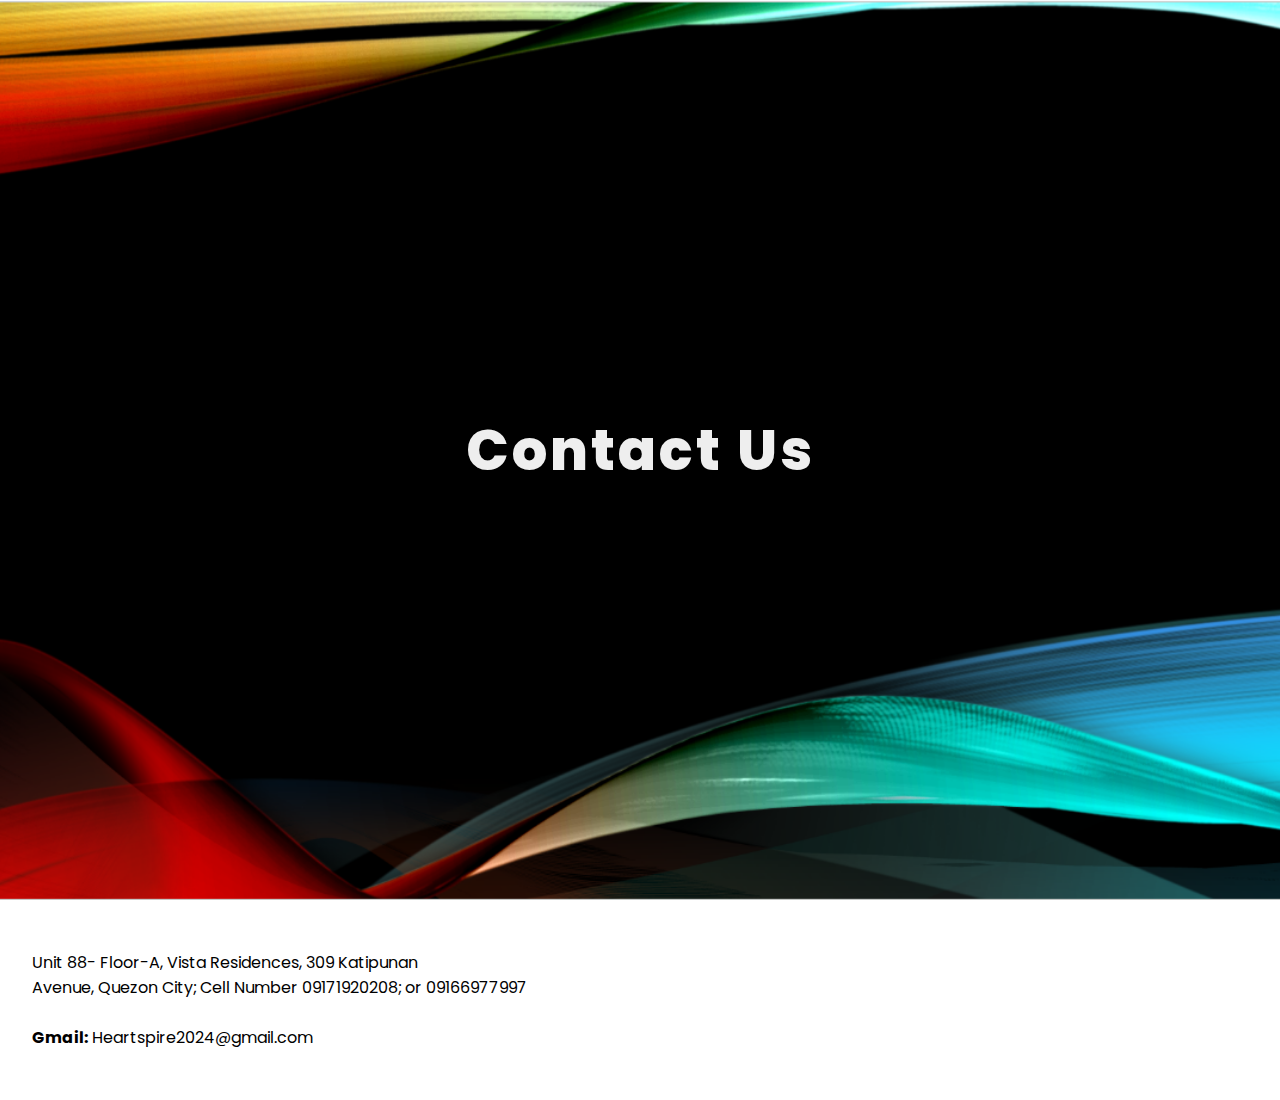
<file: contact.html>
<!DOCTYPE html>
<html lang="en">
  <head>
    <meta charset="UTF-8" />
    <meta name="viewport" content="width=device-width, initial-scale=1.0" />
    <!-- tab icon -->
    <link rel="shortcut icon" href="favicon.ico" type="image/x-icon" />
    <!-- title -->
    <title>Heartspire Foundation - Contact</title>
    <!--styles -->
    <link rel="stylesheet" href="./styles.css" />
    <!-- google fonts -->
    <link rel="preconnect" href="https://fonts.googleapis.com" />
    <link rel="preconnect" href="https://fonts.gstatic.com" crossorigin />
    <link
      href="https://fonts.googleapis.com/css2?family=Poppins:ital,wght@0,100;0,200;0,300;0,400;0,500;0,600;0,700;0,800;0,900;1,100;1,200;1,300;1,400;1,500;1,600;1,700;1,800;1,900&display=swap"
      rel="stylesheet"
    />
    <!-- font awesome -->
    <link
      rel="stylesheet"
      href="https://cdnjs.cloudflare.com/ajax/libs/font-awesome/6.7.1/css/all.min.css"
      integrity="sha512-5Hs3dF2AEPkpNAR7UiOHba+lRSJNeM2ECkwxUIxC1Q/FLycGTbNapWXB4tP889k5T5Ju8fs4b1P5z/iB4nMfSQ=="
      crossorigin="anonymous"
      referrerpolicy="no-referrer"
    />
  </head>
  <body>
    <!-- header -->
    <header>
      <nav></nav>
    </header>
    <!-- banner -->
    <section class="banner-container programs">
      <div class="banner-wrapper programs">
        <h1>Contact Us</h1>
      </div>
    </section>
    <!-- about us -->
    <section class="section-container">
      <div class="section-wrapper programs">
        <div class="section-text programs">
          <p>
            Unit 88- Floor-A, Vista Residences, 309 Katipunan
            <br />
            Avenue, Quezon City; Cell Number 09171920208; or 09166977997
            <br />
            <br />
            <strong> Gmail:</strong> Heartspire2024@gmail.com
          </p>
        </div>
      </div>
    </section>
    <!-- js -->
    <script src="./script.js"></script>
  </body>
</html>
</file>
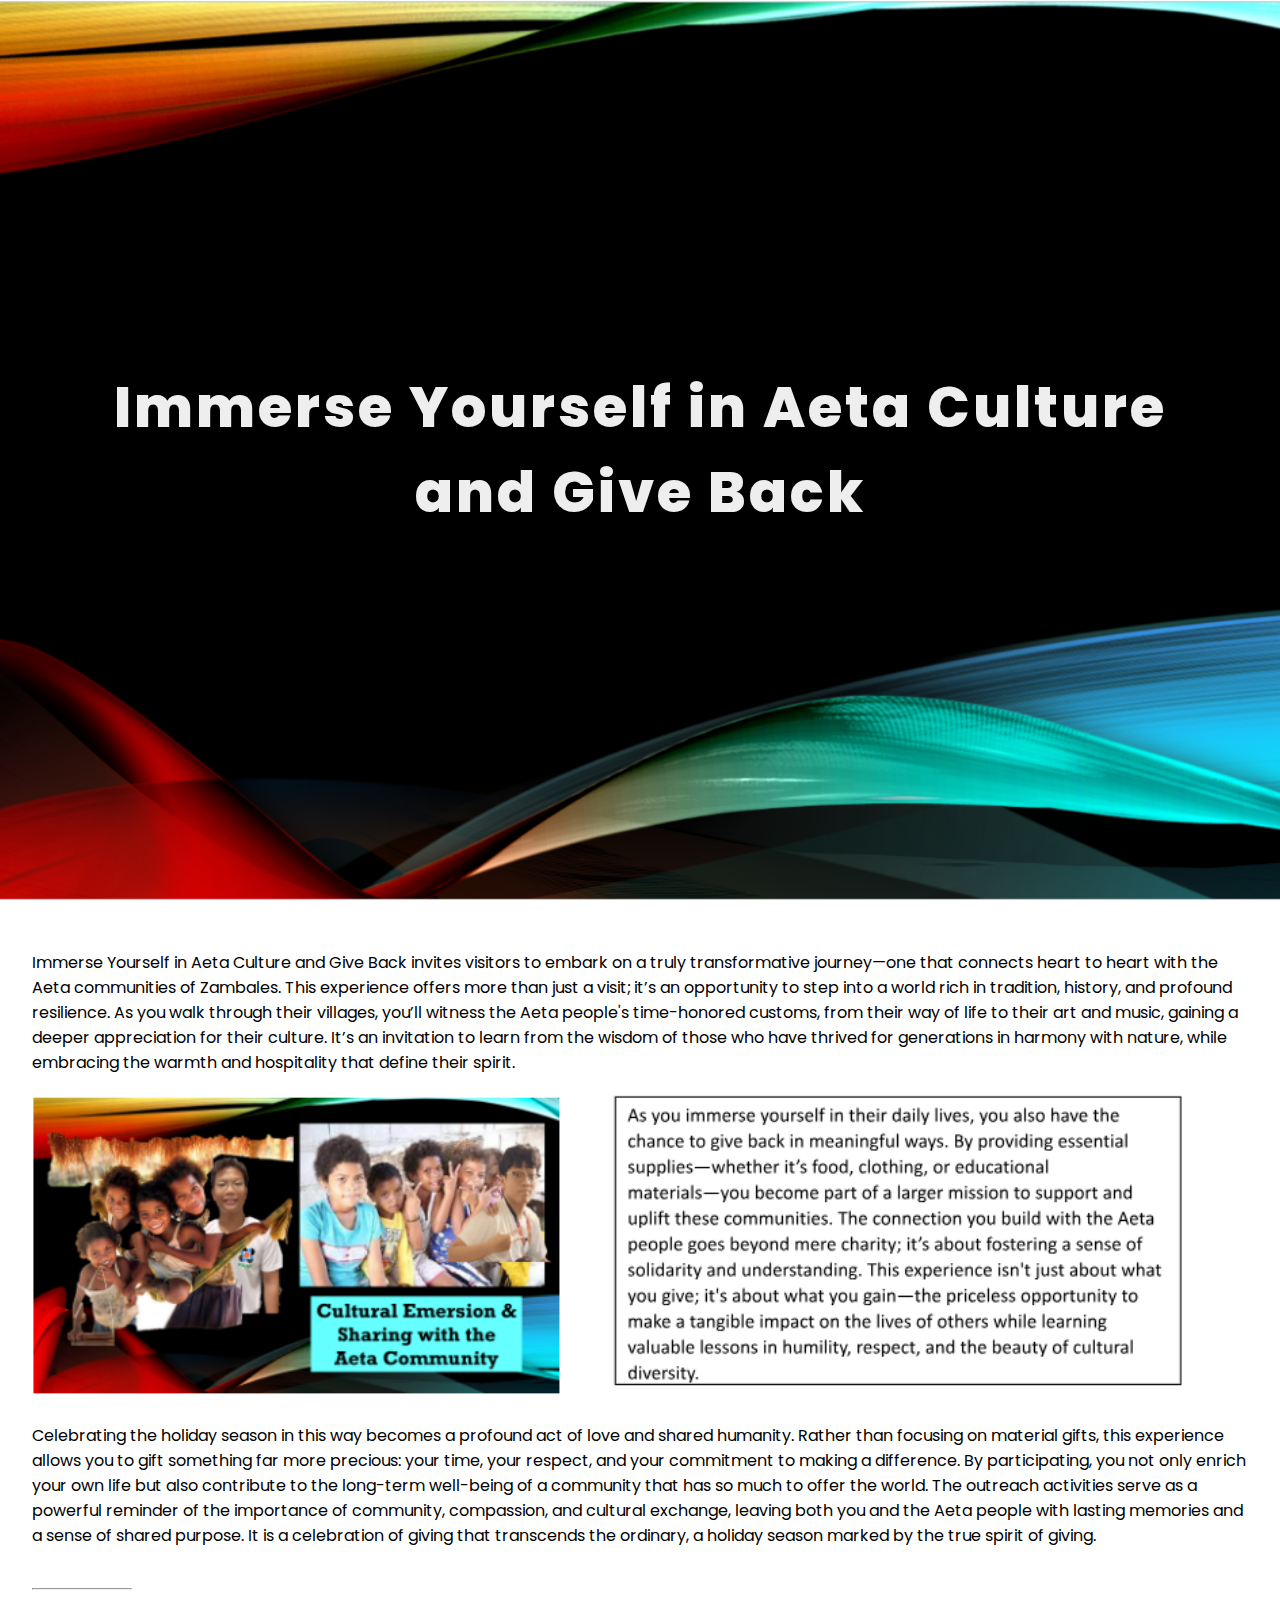
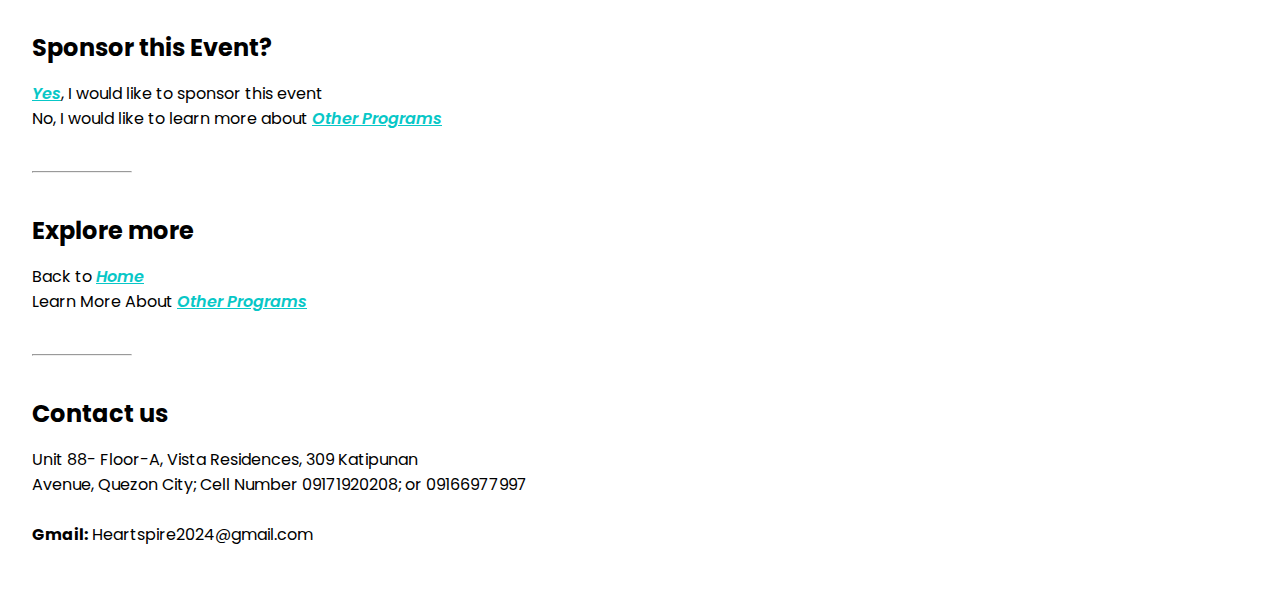
<file: culture.html>
<!DOCTYPE html>
<html lang="en">
  <head>
    <meta charset="UTF-8" />
    <meta name="viewport" content="width=device-width, initial-scale=1.0" />
    <!-- tab icon -->
    <link rel="shortcut icon" href="favicon.ico" type="image/x-icon" />
    <!-- title -->
    <title>Heartspire Foundation - Programs</title>
    <!--styles -->
    <link rel="stylesheet" href="./styles.css" />
    <!-- google fonts -->
    <link rel="preconnect" href="https://fonts.googleapis.com" />
    <link rel="preconnect" href="https://fonts.gstatic.com" crossorigin />
    <link
      href="https://fonts.googleapis.com/css2?family=Poppins:ital,wght@0,100;0,200;0,300;0,400;0,500;0,600;0,700;0,800;0,900;1,100;1,200;1,300;1,400;1,500;1,600;1,700;1,800;1,900&display=swap"
      rel="stylesheet"
    />
    <!-- font awesome -->
    <link
      rel="stylesheet"
      href="https://cdnjs.cloudflare.com/ajax/libs/font-awesome/6.7.1/css/all.min.css"
      integrity="sha512-5Hs3dF2AEPkpNAR7UiOHba+lRSJNeM2ECkwxUIxC1Q/FLycGTbNapWXB4tP889k5T5Ju8fs4b1P5z/iB4nMfSQ=="
      crossorigin="anonymous"
      referrerpolicy="no-referrer"
    />
  </head>
  <body>
    <!-- header -->
    <header>
      <nav></nav>
    </header>
    <!-- banner -->
    <section class="banner-container programs">
      <div class="banner-wrapper programs">
        <h1>Immerse Yourself in Aeta Culture and Give Back</h1>
      </div>
    </section>
    <!-- about us -->
    <section class="section-container">
      <div class="section-wrapper programs">
        <div class="section-text programs">
          <p>
            Immerse Yourself in Aeta Culture and Give Back invites visitors to
            embark on a truly transformative journey—one that connects heart to
            heart with the Aeta communities of Zambales. This experience offers
            more than just a visit; it’s an opportunity to step into a world
            rich in tradition, history, and profound resilience. As you walk
            through their villages, you’ll witness the Aeta people's
            time-honored customs, from their way of life to their art and music,
            gaining a deeper appreciation for their culture. It’s an invitation
            to learn from the wisdom of those who have thrived for generations
            in harmony with nature, while embracing the warmth and hospitality
            that define their spirit.
          </p>
        </div>
        <div class="section-img programs">
          <img src="./assets/culture-img.PNG" alt="program img model" />
          <p>
            Celebrating the holiday season in this way becomes a profound act of
            love and shared humanity. Rather than focusing on material gifts,
            this experience allows you to gift something far more precious: your
            time, your respect, and your commitment to making a difference. By
            participating, you not only enrich your own life but also contribute
            to the long-term well-being of a community that has so much to offer
            the world. The outreach activities serve as a powerful reminder of
            the importance of community, compassion, and cultural exchange,
            leaving both you and the Aeta people with lasting memories and a
            sense of shared purpose. It is a celebration of giving that
            transcends the ordinary, a holiday season marked by the true spirit
            of giving.
          </p>
        </div>
        <hr />
        <div class="choices-menus">
          <h5>Sponsor this Event?</h5>
          <p>
            <button type="button" class="open-modal" data-open="modal">
              Yes</button
            >, I would like to sponsor this event
          </p>
          <p>
            No, I would like to learn more about
            <a href="./ukay-ukay.html" class="other-programs">Other Programs</a>
          </p>
        </div>
        <hr />
        <div class="choices-menus">
          <h5>Explore more</h5>
          <p>
            Back to
            <a href="./index.html" class="other-programs">Home</a>
          </p>
          <p>
            Learn More About
            <a href="./joy-tondo.html" class="other-programs">Other Programs</a>
          </p>
        </div>
        <hr />
        <div class="choices-menus">
          <h5>Contact us</h5>
          <p>
            Unit 88- Floor-A, Vista Residences, 309 Katipunan
            <br />
            Avenue, Quezon City; Cell Number 09171920208; or 09166977997
            <br />
            <br />
            <strong> Gmail:</strong> Heartspire2024@gmail.com
          </p>
        </div>
        <div class="modal" id="modal">
          <div class="modal-dialog">
            <header class="modal-header">
              <button class="close-modal" aria-label="close modal" data-close>
                <i class="fa-solid fa-x"></i>
              </button>
            </header>
            <section class="modal-content">
              <table class="support-plan-table">
                <thead>
                  <tr>
                    <th>SUPPORT PLAN</th>
                  </tr>
                </thead>
              </table>
              <table class="sponsorship-table">
                <thead>
                  <tr>
                    <th>Select</th>
                    <th>
                      How many days are you available for the Aeta Community
                      Immersion
                    </th>
                    <th>
                      Corresponding Amount that will have to be donated to the
                      Aeta Family
                    </th>
                  </tr>
                </thead>
                <tbody>
                  <tr>
                    <td>
                      <input
                        type="radio"
                        name="duration"
                        id="7days"
                        value="7"
                        onclick="calculateDays(7, 7000, this)"
                      />
                    </td>
                    <td>
                      <label for="7days">7 days</label>
                    </td>
                    <td>
                      <span
                        class="donation-amount"
                        data-amount="4900"
                        style="display: none"
                        >₱4,900</span
                      >
                      <span
                        class="donation-explanation"
                        style="display: none"
                      ></span>
                    </td>
                  </tr>

                  <tr>
                    <td>
                      <input
                        type="radio"
                        name="duration"
                        id="14days"
                        value="14"
                        onclick="calculateDays(14, 7000, this)"
                      />
                    </td>
                    <td>
                      <label for="14days">14 days</label>
                    </td>
                    <td>
                      <span
                        class="donation-amount"
                        data-amount="9800"
                        style="display: none"
                        >₱9,800</span
                      >
                      <span
                        class="donation-explanation"
                        style="display: none"
                      ></span>
                    </td>
                  </tr>

                  <tr>
                    <td>
                      <input
                        type="radio"
                        name="duration"
                        id="21days"
                        value="21"
                        onclick="calculateDays(21, 7000, this)"
                      />
                    </td>
                    <td>
                      <label for="21days">21 days</label>
                    </td>
                    <td>
                      <span
                        class="donation-amount"
                        data-amount="14700"
                        style="display: none"
                        >₱14,700</span
                      >
                      <span
                        class="donation-explanation"
                        style="display: none"
                      ></span>
                    </td>
                  </tr>

                  <tr>
                    <td>
                      <input
                        type="radio"
                        name="duration"
                        id="30days"
                        value="30"
                        onclick="calculateDays(30, 7000, this)"
                      />
                    </td>
                    <td>
                      <label for="30days">1 month (30 days)</label>
                    </td>
                    <td>
                      <span
                        class="donation-amount"
                        data-amount="21000"
                        style="display: none"
                        >₱21,000</span
                      >
                      <span
                        class="donation-explanation"
                        style="display: none"
                      ></span>
                    </td>
                  </tr>
                </tbody>
              </table>
              <div class="payment-methods">
                <h4>Payment Methods</h4>
                <table class="payment-table">
                  <thead>
                    <tr>
                      <th>Payment Method</th>
                      <th>QR Code</th>
                      <th>Account Details</th>
                    </tr>
                  </thead>
                  <tbody>
                    <tr>
                      <td>GCASH</td>
                      <td>
                        <img src="./assets/gcash.PNG" alt="GCash QR Code" />
                      </td>
                      <td>
                        <p>GCash Account: 09178076328</p>
                      </td>
                    </tr>
                    <tr>
                      <td>BPI</td>
                      <td>
                        <img src="./assets/bpi.PNG" alt="BPI QR Code" />
                      </td>
                      <td>
                        <p>Account Number: 4253-4374-27</p>
                      </td>
                    </tr>
                  </tbody>
                </table>
              </div>
            </section>
          </div>
        </div>
      </div>
    </section>
    <!-- js -->
    <script src="./script.js"></script>
  </body>
</html>
</file>
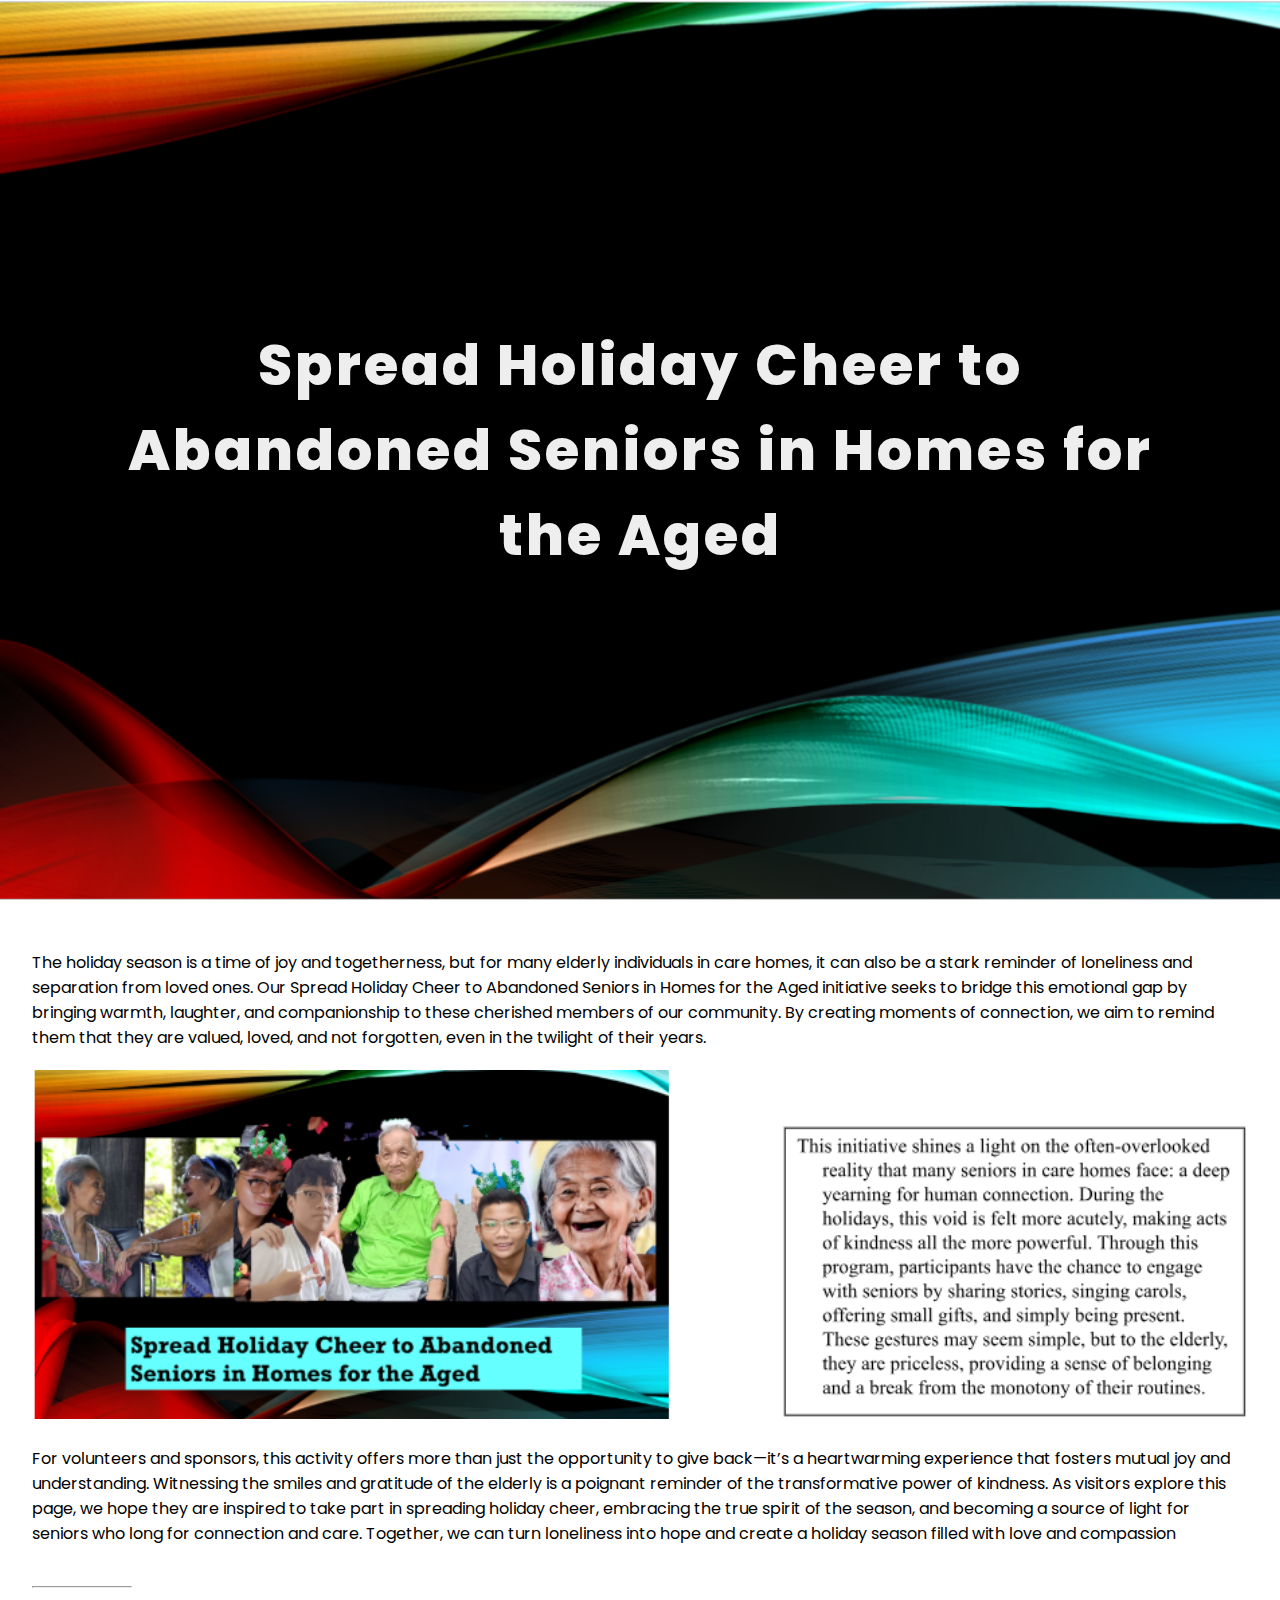
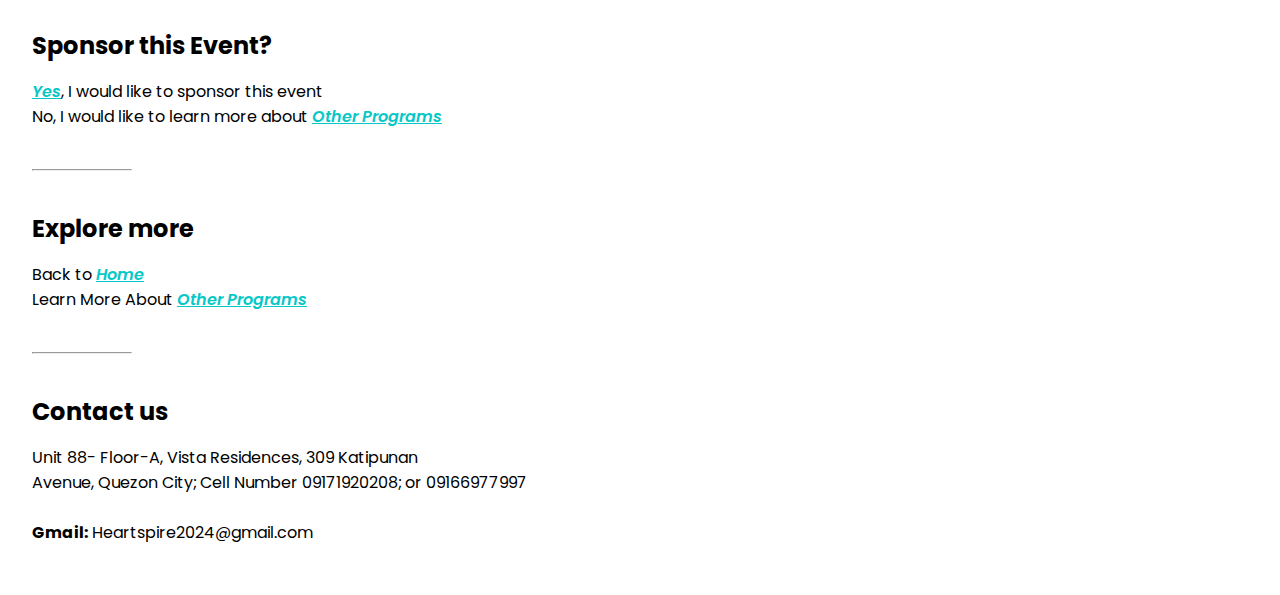
<file: holiday-cheer-seniors.html>
<!DOCTYPE html>
<html lang="en">
  <head>
    <meta charset="UTF-8" />
    <meta name="viewport" content="width=device-width, initial-scale=1.0" />
    <!-- tab icon -->
    <link rel="shortcut icon" href="favicon.ico" type="image/x-icon" />
    <!-- title -->
    <title>Heartspire Foundation - Programs</title>
    <!--styles -->
    <link rel="stylesheet" href="./styles.css" />
    <!-- google fonts -->
    <link rel="preconnect" href="https://fonts.googleapis.com" />
    <link rel="preconnect" href="https://fonts.gstatic.com" crossorigin />
    <link
      href="https://fonts.googleapis.com/css2?family=Poppins:ital,wght@0,100;0,200;0,300;0,400;0,500;0,600;0,700;0,800;0,900;1,100;1,200;1,300;1,400;1,500;1,600;1,700;1,800;1,900&display=swap"
      rel="stylesheet"
    />
    <!-- font awesome -->
    <link
      rel="stylesheet"
      href="https://cdnjs.cloudflare.com/ajax/libs/font-awesome/6.7.1/css/all.min.css"
      integrity="sha512-5Hs3dF2AEPkpNAR7UiOHba+lRSJNeM2ECkwxUIxC1Q/FLycGTbNapWXB4tP889k5T5Ju8fs4b1P5z/iB4nMfSQ=="
      crossorigin="anonymous"
      referrerpolicy="no-referrer"
    />
  </head>
  <body>
    <!-- header -->
    <header>
      <nav></nav>
    </header>
    <!-- banner -->
    <section class="banner-container programs">
      <div class="banner-wrapper programs">
        <h1>Spread Holiday Cheer to Abandoned Seniors in Homes for the Aged</h1>
      </div>
    </section>
    <!-- about us -->
    <section class="section-container">
      <div class="section-wrapper programs">
        <div class="section-text programs">
          <p>
            The holiday season is a time of joy and togetherness, but for many
            elderly individuals in care homes, it can also be a stark reminder
            of loneliness and separation from loved ones. Our Spread Holiday
            Cheer to Abandoned Seniors in Homes for the Aged initiative seeks to
            bridge this emotional gap by bringing warmth, laughter, and
            companionship to these cherished members of our community. By
            creating moments of connection, we aim to remind them that they are
            valued, loved, and not forgotten, even in the twilight of their
            years.
          </p>
        </div>
        <div class="section-img programs">
          <img
            src="./assets/holiday-cheer-seniors-img.PNG"
            alt="program img model"
          />
          <p>
            For volunteers and sponsors, this activity offers more than just the
            opportunity to give back—it’s a heartwarming experience that fosters
            mutual joy and understanding. Witnessing the smiles and gratitude of
            the elderly is a poignant reminder of the transformative power of
            kindness. As visitors explore this page, we hope they are inspired
            to take part in spreading holiday cheer, embracing the true spirit
            of the season, and becoming a source of light for seniors who long
            for connection and care. Together, we can turn loneliness into hope
            and create a holiday season filled with love and compassion
          </p>
        </div>
        <hr />
        <div class="choices-menus">
          <h5>Sponsor this Event?</h5>
          <p>
            <button type="button" class="open-modal" data-open="modal">
              Yes</button
            >, I would like to sponsor this event
          </p>
          <p>
            No, I would like to learn more about
            <a href="./joy-tondo.html" class="other-programs">Other Programs</a>
          </p>
        </div>
        <hr />
        <div class="choices-menus">
          <h5>Explore more</h5>
          <p>
            Back to
            <a href="./index.html" class="other-programs">Home</a>
          </p>
          <p>
            Learn More About
            <a href="./poster-fam-orphan.html" class="other-programs"
              >Other Programs</a
            >
          </p>
        </div>
        <hr />
        <div class="choices-menus">
          <h5>Contact us</h5>
          <p>
            Unit 88- Floor-A, Vista Residences, 309 Katipunan
            <br />
            Avenue, Quezon City; Cell Number 09171920208; or 09166977997
            <br />
            <br />
            <strong> Gmail:</strong> Heartspire2024@gmail.com
          </p>
        </div>
        <div class="modal" id="modal">
          <div class="modal-dialog">
            <header class="modal-header">
              <button class="close-modal" aria-label="close modal" data-close>
                <i class="fa-solid fa-x"></i>
              </button>
            </header>
            <section class="modal-content">
              <table class="support-plan-table">
                <thead>
                  <tr>
                    <th>SUPPORT PLAN</th>
                  </tr>
                </thead>
              </table>
              <table class="sponsorship-table">
                <thead>
                  <tr>
                    <th>Select</th>
                    <th>
                      No. of Senior Citizens to Sponsor (please click on the
                      circle to the left)
                    </th>
                    <th>Will have to be donated</th>
                  </tr>
                </thead>
                <tbody>
                  <tr>
                    <td>
                      <input
                        type="radio"
                        name="families"
                        id="10families"
                        value="10"
                        onclick="calculateDonation(300, 50, this)"
                      />
                    </td>
                    <td>
                      <label for="10families">50 Senior Citizens</label>
                    </td>
                    <td>
                      <!-- Hidden donation amount initially -->
                      <span
                        class="donation-amount"
                        data-amount="10000"
                        style="display: none"
                        >₱15,000</span
                      >
                      <!-- Explanation text hidden initially -->
                      <span
                        class="donation-explanation"
                        style="display: none"
                      ></span>
                    </td>
                  </tr>

                  <tr>
                    <td>
                      <input
                        type="radio"
                        name="families"
                        id="20families"
                        value="20"
                        onclick="calculateDonation(300, 100, this)"
                      />
                    </td>
                    <td>
                      <label for="20families">100 Senior Citizens</label>
                    </td>
                    <td>
                      <!-- Hidden donation amount initially -->
                      <span
                        class="donation-amount"
                        data-amount="20000"
                        style="display: none"
                        >₱30,000</span
                      >
                      <!-- Explanation text hidden initially -->
                      <span
                        class="donation-explanation"
                        style="display: none"
                      ></span>
                    </td>
                  </tr>

                  <tr>
                    <td>
                      <input
                        type="radio"
                        name="families"
                        id="30families"
                        value="30"
                        onclick="calculateDonation(300, 150, this)"
                      />
                    </td>
                    <td>
                      <label for="30families">150 Senior Citizens</label>
                    </td>
                    <td>
                      <!-- Hidden donation amount initially -->
                      <span
                        class="donation-amount"
                        data-amount="30000"
                        style="display: none"
                        >₱45,000</span
                      >
                      <!-- Explanation text hidden initially -->
                      <span
                        class="donation-explanation"
                        style="display: none"
                      ></span>
                    </td>
                  </tr>
                </tbody>
              </table>
              <div class="payment-methods">
                <h4>Payment Methods</h4>
                <table class="payment-table">
                  <thead>
                    <tr>
                      <th>Payment Method</th>
                      <th>QR Code</th>
                      <th>Account Details</th>
                    </tr>
                  </thead>
                  <tbody>
                    <tr>
                      <td>GCASH</td>
                      <td>
                        <img src="./assets/gcash.PNG" alt="GCash QR Code" />
                      </td>
                      <td>
                        <p>GCash Account: 09178076328</p>
                      </td>
                    </tr>
                    <tr>
                      <td>BPI</td>
                      <td>
                        <img src="./assets/bpi.PNG" alt="BPI QR Code" />
                      </td>
                      <td>
                        <p>Account Number: 4253-4374-27</p>
                      </td>
                    </tr>
                  </tbody>
                </table>
              </div>
            </section>
          </div>
        </div>
      </div>
    </section>
    <!-- js -->
    <script src="./script.js"></script>
  </body>
</html>
</file>
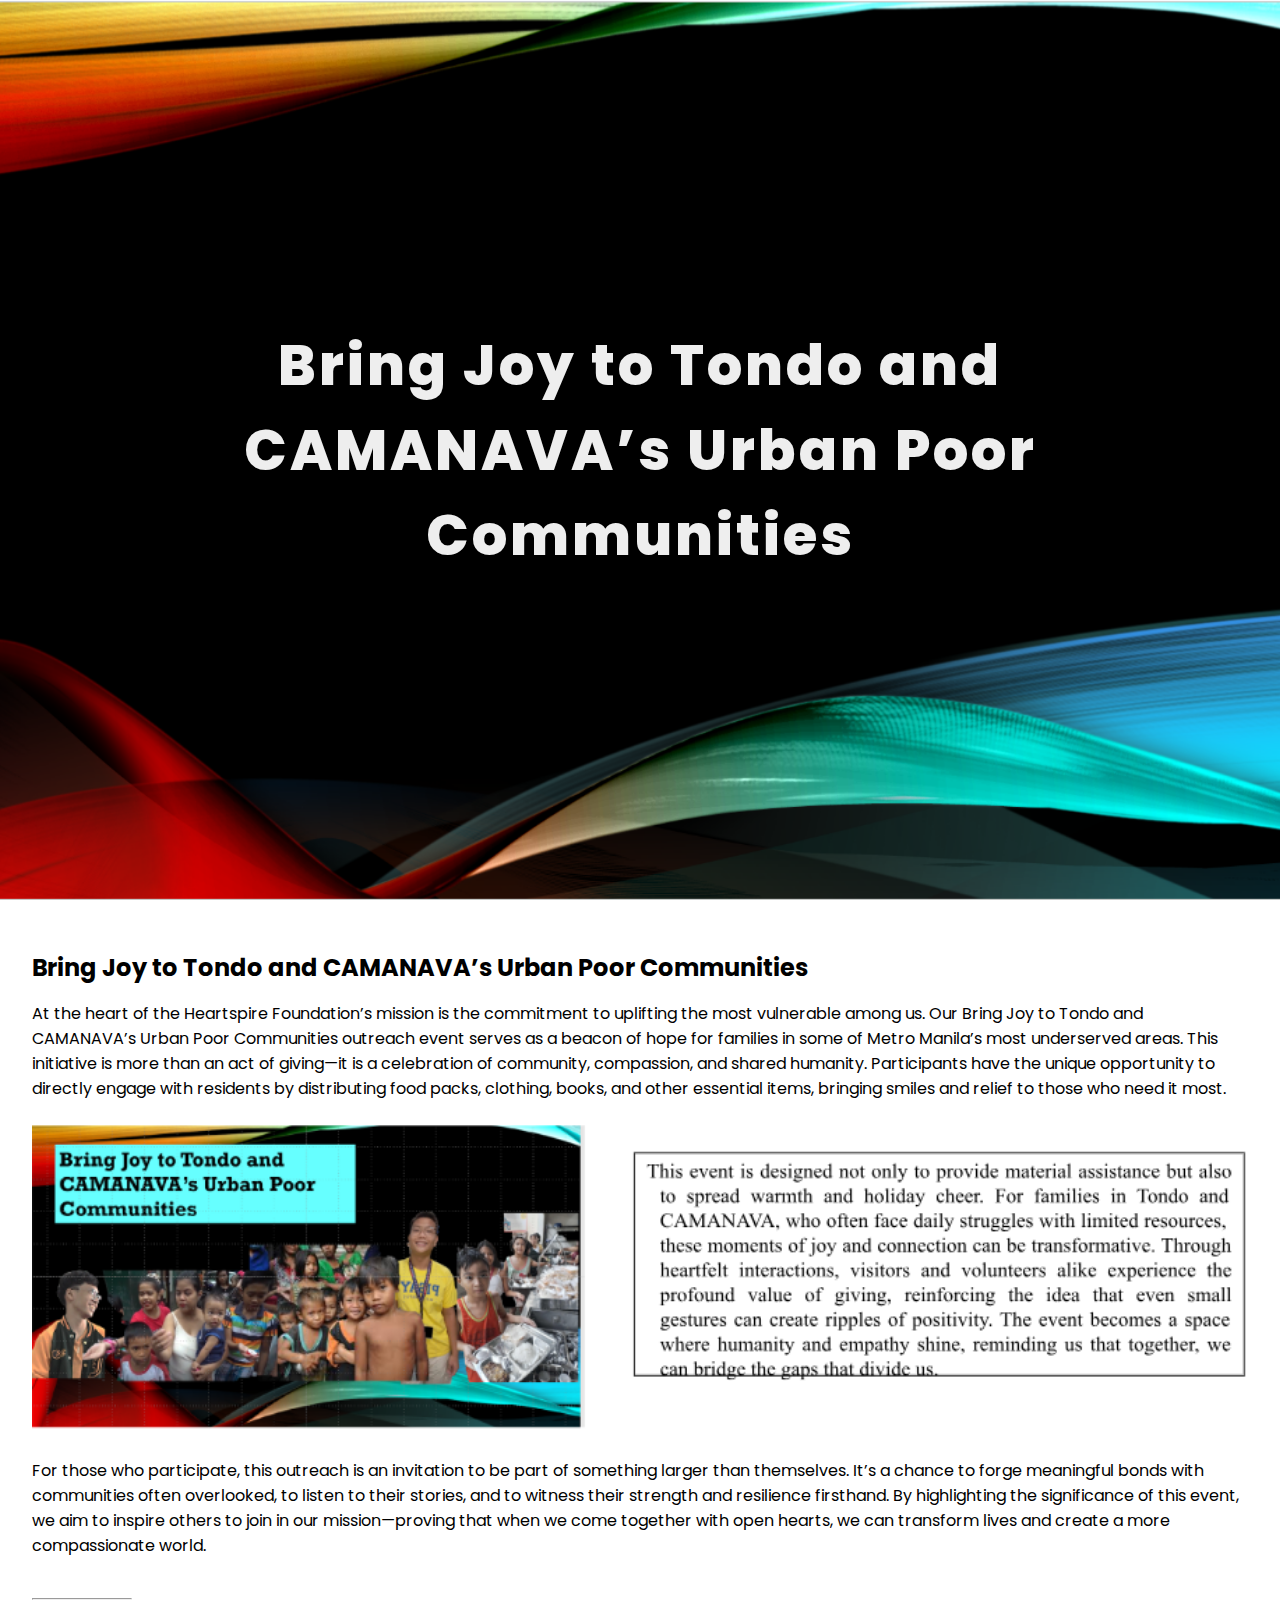
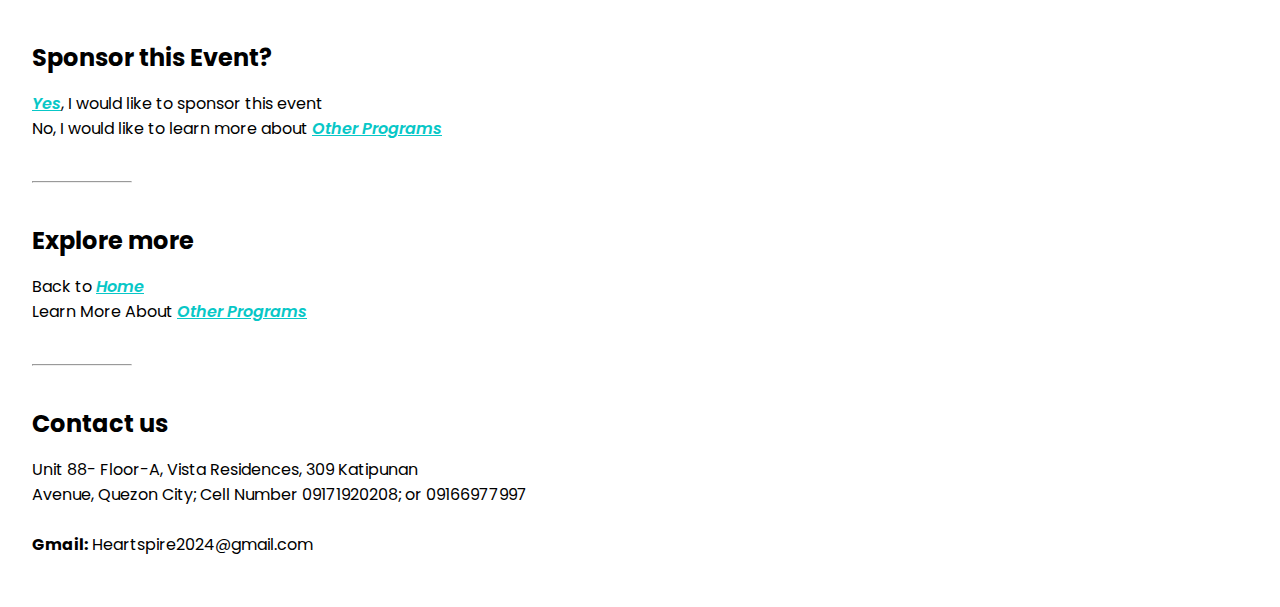
<file: joy-tondo.html>
<!DOCTYPE html>
<html lang="en">
  <head>
    <meta charset="UTF-8" />
    <meta name="viewport" content="width=device-width, initial-scale=1.0" />
    <!-- tab icon -->
    <link rel="shortcut icon" href="favicon.ico" type="image/x-icon" />
    <!-- title -->
    <title>Heartspire Foundation - Programs</title>
    <!--styles -->
    <link rel="stylesheet" href="./styles.css" />
    <!-- google fonts -->
    <link rel="preconnect" href="https://fonts.googleapis.com" />
    <link rel="preconnect" href="https://fonts.gstatic.com" crossorigin />
    <link
      href="https://fonts.googleapis.com/css2?family=Poppins:ital,wght@0,100;0,200;0,300;0,400;0,500;0,600;0,700;0,800;0,900;1,100;1,200;1,300;1,400;1,500;1,600;1,700;1,800;1,900&display=swap"
      rel="stylesheet"
    />
    <!-- font awesome -->
    <link
      rel="stylesheet"
      href="https://cdnjs.cloudflare.com/ajax/libs/font-awesome/6.7.1/css/all.min.css"
      integrity="sha512-5Hs3dF2AEPkpNAR7UiOHba+lRSJNeM2ECkwxUIxC1Q/FLycGTbNapWXB4tP889k5T5Ju8fs4b1P5z/iB4nMfSQ=="
      crossorigin="anonymous"
      referrerpolicy="no-referrer"
    />
  </head>
  <body>
    <!-- header -->
    <header>
      <nav></nav>
    </header>
    <!-- banner -->
    <section class="banner-container programs">
      <div class="banner-wrapper programs">
        <h1>Bring Joy to Tondo and CAMANAVA’s Urban Poor Communities</h1>
      </div>
    </section>
    <!-- about us -->
    <section class="section-container">
      <div class="section-wrapper programs">
        <div class="section-text programs">
          <h2>Bring Joy to Tondo and CAMANAVA’s Urban Poor Communities</h2>
          <p>
            At the heart of the Heartspire Foundation’s mission is the
            commitment to uplifting the most vulnerable among us. Our Bring Joy
            to Tondo and CAMANAVA’s Urban Poor Communities outreach event serves
            as a beacon of hope for families in some of Metro Manila’s most
            underserved areas. This initiative is more than an act of giving—it
            is a celebration of community, compassion, and shared humanity.
            Participants have the unique opportunity to directly engage with
            residents by distributing food packs, clothing, books, and other
            essential items, bringing smiles and relief to those who need it
            most.
          </p>
        </div>
        <div class="section-img programs">
          <img src="./assets/program-img.PNG" alt="program img model" />
          <p>
            For those who participate, this outreach is an invitation to be part
            of something larger than themselves. It’s a chance to forge
            meaningful bonds with communities often overlooked, to listen to
            their stories, and to witness their strength and resilience
            firsthand. By highlighting the significance of this event, we aim to
            inspire others to join in our mission—proving that when we come
            together with open hearts, we can transform lives and create a more
            compassionate world.
          </p>
        </div>
        <hr />
        <div class="choices-menus">
          <h5>Sponsor this Event?</h5>
          <p>
            <button type="button" class="open-modal" data-open="modal">
              Yes</button
            >, I would like to sponsor this event
          </p>
          <p>
            No, I would like to learn more about
            <a href="./holiday-cheer-seniors.html" class="other-programs"
              >Other Programs</a
            >
          </p>
        </div>
        <hr />
        <div class="choices-menus">
          <h5>Explore more</h5>
          <p>
            Back to
            <a href="./index.html" class="other-programs">Home</a>
          </p>
          <p>
            Learn More About
            <a href="./poster-fam-orphan.html" class="other-programs"
              >Other Programs</a
            >
          </p>
        </div>
        <hr />
        <div class="choices-menus">
          <h5>Contact us</h5>
          <p>
            Unit 88- Floor-A, Vista Residences, 309 Katipunan
            <br />
            Avenue, Quezon City; Cell Number 09171920208; or 09166977997
            <br />
            <br />
            <strong> Gmail:</strong> Heartspire2024@gmail.com
          </p>
        </div>
        <div class="modal" id="modal">
          <div class="modal-dialog">
            <header class="modal-header">
              <button class="close-modal" aria-label="close modal" data-close>
                <i class="fa-solid fa-x"></i>
              </button>
            </header>
            <section class="modal-content">
              <table class="support-plan-table">
                <thead>
                  <tr>
                    <th>SUPPORT PLAN</th>
                  </tr>
                </thead>
              </table>
              <table class="sponsorship-table">
                <thead>
                  <tr>
                    <th>Select</th>
                    <th>
                      No. of Families to Sponsor (please click on the circle to
                      the left)
                    </th>
                    <th>Corresponding Amount that will have to be donated</th>
                  </tr>
                </thead>
                <tbody>
                  <tr>
                    <td>
                      <input
                        type="radio"
                        name="families"
                        id="10families"
                        value="10"
                        onclick="calculateDonation(200, 50, this)"
                      />
                    </td>
                    <td>
                      <label for="10families"
                        >10 poorest families (about 50 individuals)</label
                      >
                    </td>
                    <td>
                      <!-- Hidden donation amount initially -->
                      <span
                        class="donation-amount"
                        data-amount="10000"
                        style="display: none"
                        >₱10,000</span
                      >
                      <!-- Explanation text hidden initially -->
                      <span
                        class="donation-explanation"
                        style="display: none"
                      ></span>
                    </td>
                  </tr>

                  <tr>
                    <td>
                      <input
                        type="radio"
                        name="families"
                        id="20families"
                        value="20"
                        onclick="calculateDonation(200, 100, this)"
                      />
                    </td>
                    <td>
                      <label for="20families"
                        >20 poorest families (about 100 individuals)</label
                      >
                    </td>
                    <td>
                      <!-- Hidden donation amount initially -->
                      <span
                        class="donation-amount"
                        data-amount="20000"
                        style="display: none"
                        >₱20,000</span
                      >
                      <!-- Explanation text hidden initially -->
                      <span
                        class="donation-explanation"
                        style="display: none"
                      ></span>
                    </td>
                  </tr>

                  <tr>
                    <td>
                      <input
                        type="radio"
                        name="families"
                        id="30families"
                        value="30"
                        onclick="calculateDonation(200, 150, this)"
                      />
                    </td>
                    <td>
                      <label for="30families"
                        >30 poorest families (about 150 individuals)</label
                      >
                    </td>
                    <td>
                      <!-- Hidden donation amount initially -->
                      <span
                        class="donation-amount"
                        data-amount="30000"
                        style="display: none"
                        >₱30,000</span
                      >
                      <!-- Explanation text hidden initially -->
                      <span
                        class="donation-explanation"
                        style="display: none"
                      ></span>
                    </td>
                  </tr>
                </tbody>
              </table>
              <div class="payment-methods">
                <h4>Payment Methods</h4>
                <table class="payment-table">
                  <thead>
                    <tr>
                      <th>Payment Method</th>
                      <th>QR Code</th>
                      <th>Account Details</th>
                    </tr>
                  </thead>
                  <tbody>
                    <tr>
                      <td>GCASH</td>
                      <td>
                        <img src="./assets/gcash.PNG" alt="GCash QR Code" />
                      </td>
                      <td>
                        <p>GCash Account: 09178076328</p>
                      </td>
                    </tr>
                    <tr>
                      <td>BPI</td>
                      <td>
                        <img src="./assets/bpi.PNG" alt="BPI QR Code" />
                      </td>
                      <td>
                        <p>Account Number: 4253-4374-27</p>
                      </td>
                    </tr>
                  </tbody>
                </table>
              </div>
            </section>
          </div>
        </div>
      </div>
    </section>
    <!-- js -->
    <script src="./script.js"></script>
  </body>
</html>
</file>
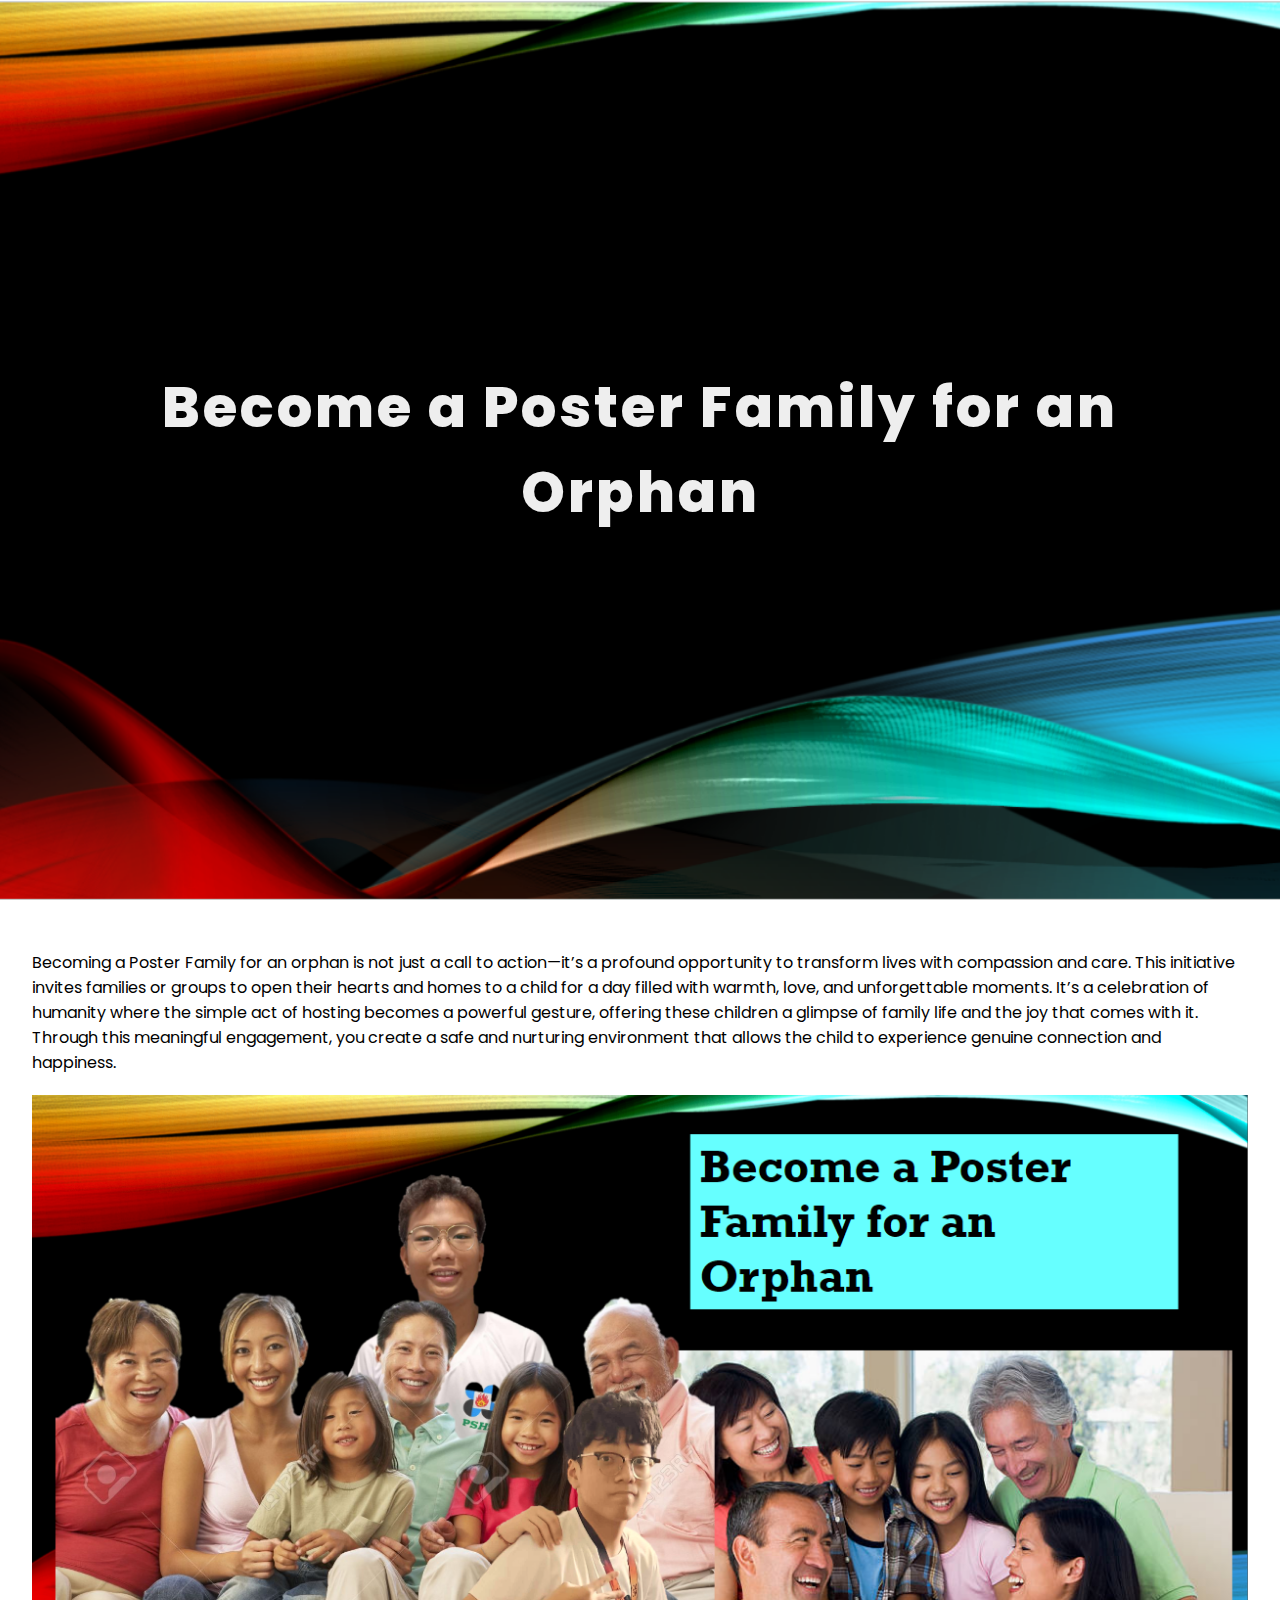
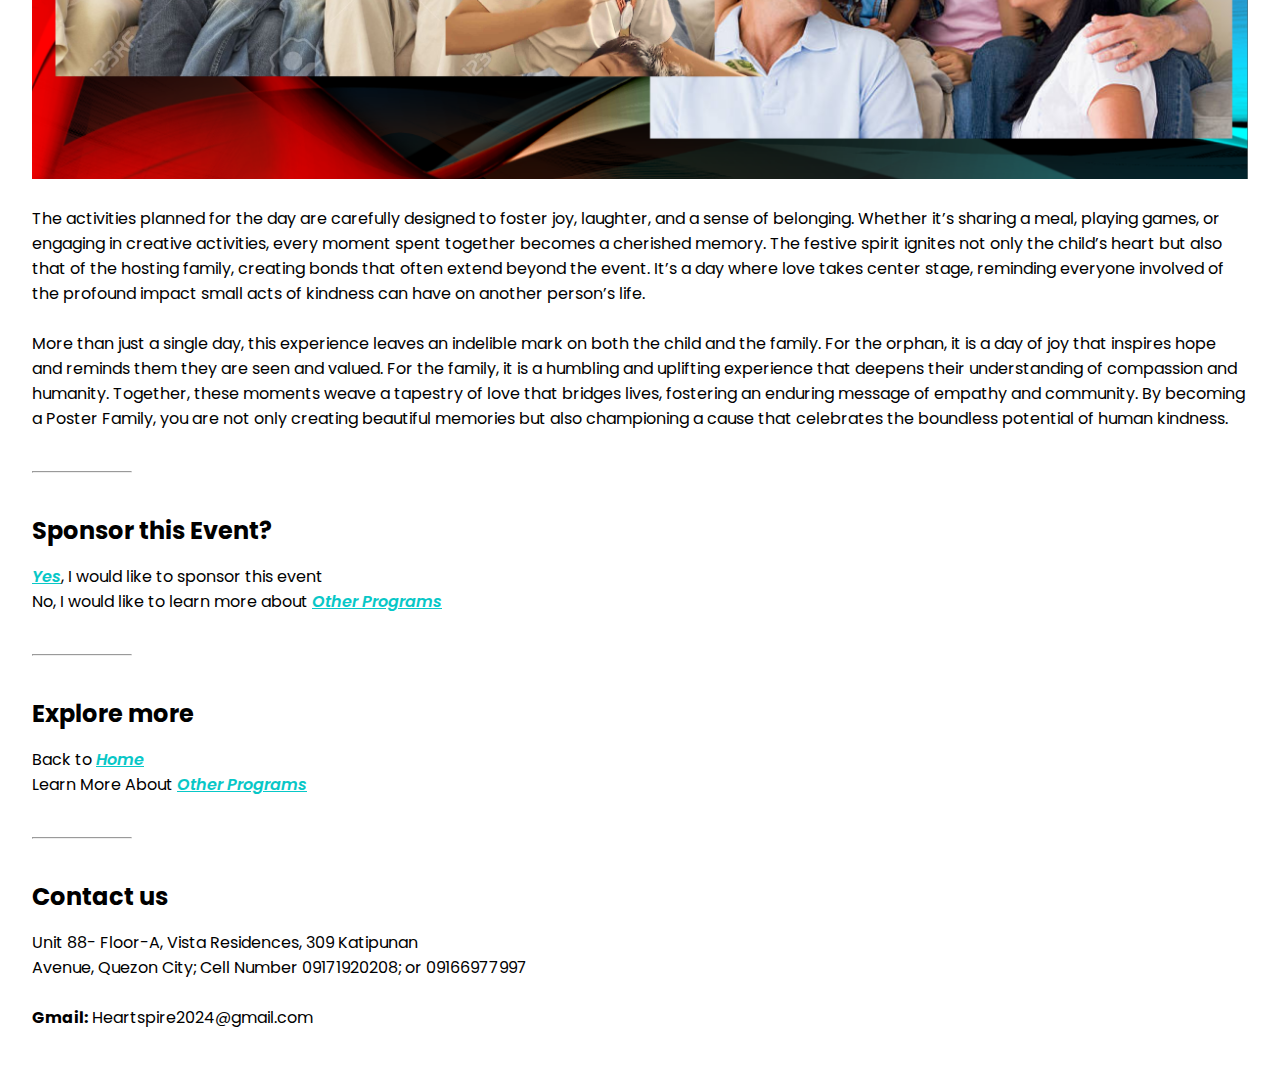
<file: poster-fam-orphan.html>
<!DOCTYPE html>
<html lang="en">
  <head>
    <meta charset="UTF-8" />
    <meta name="viewport" content="width=device-width, initial-scale=1.0" />
    <!-- tab icon -->
    <link rel="shortcut icon" href="favicon.ico" type="image/x-icon" />
    <!-- title -->
    <title>Heartspire Foundation - Programs</title>
    <!--styles -->
    <link rel="stylesheet" href="./styles.css" />
    <!-- google fonts -->
    <link rel="preconnect" href="https://fonts.googleapis.com" />
    <link rel="preconnect" href="https://fonts.gstatic.com" crossorigin />
    <link
      href="https://fonts.googleapis.com/css2?family=Poppins:ital,wght@0,100;0,200;0,300;0,400;0,500;0,600;0,700;0,800;0,900;1,100;1,200;1,300;1,400;1,500;1,600;1,700;1,800;1,900&display=swap"
      rel="stylesheet"
    />
    <!-- font awesome -->
    <link
      rel="stylesheet"
      href="https://cdnjs.cloudflare.com/ajax/libs/font-awesome/6.7.1/css/all.min.css"
      integrity="sha512-5Hs3dF2AEPkpNAR7UiOHba+lRSJNeM2ECkwxUIxC1Q/FLycGTbNapWXB4tP889k5T5Ju8fs4b1P5z/iB4nMfSQ=="
      crossorigin="anonymous"
      referrerpolicy="no-referrer"
    />
  </head>
  <body>
    <!-- header -->
    <header>
      <nav></nav>
    </header>
    <!-- banner -->
    <section class="banner-container programs">
      <div class="banner-wrapper programs">
        <h1>Become a Poster Family for an Orphan</h1>
      </div>
    </section>
    <!-- about us -->
    <section class="section-container">
      <div class="section-wrapper programs">
        <div class="section-text programs">
          <p>
            Becoming a Poster Family for an orphan is not just a call to
            action—it’s a profound opportunity to transform lives with
            compassion and care. This initiative invites families or groups to
            open their hearts and homes to a child for a day filled with warmth,
            love, and unforgettable moments. It’s a celebration of humanity
            where the simple act of hosting becomes a powerful gesture, offering
            these children a glimpse of family life and the joy that comes with
            it. Through this meaningful engagement, you create a safe and
            nurturing environment that allows the child to experience genuine
            connection and happiness.
          </p>
        </div>
        <div class="section-img programs">
          <img
            src="./assets/poster-fam-orphan-img.PNG"
            alt="program img model"
          />
          <p>
            The activities planned for the day are carefully designed to foster
            joy, laughter, and a sense of belonging. Whether it’s sharing a
            meal, playing games, or engaging in creative activities, every
            moment spent together becomes a cherished memory. The festive spirit
            ignites not only the child’s heart but also that of the hosting
            family, creating bonds that often extend beyond the event. It’s a
            day where love takes center stage, reminding everyone involved of
            the profound impact small acts of kindness can have on another
            person’s life.
            <br />
            <br />
            More than just a single day, this experience leaves an indelible
            mark on both the child and the family. For the orphan, it is a day
            of joy that inspires hope and reminds them they are seen and valued.
            For the family, it is a humbling and uplifting experience that
            deepens their understanding of compassion and humanity. Together,
            these moments weave a tapestry of love that bridges lives, fostering
            an enduring message of empathy and community. By becoming a Poster
            Family, you are not only creating beautiful memories but also
            championing a cause that celebrates the boundless potential of human
            kindness.
          </p>
        </div>
        <hr />
        <div class="choices-menus">
          <h5>Sponsor this Event?</h5>
          <p>
            <button type="button" class="open-modal" data-open="modal">
              Yes</button
            >, I would like to sponsor this event
          </p>
          <p>
            No, I would like to learn more about
            <a href="./holiday-cheer-seniors.html" class="other-programs"
              >Other Programs</a
            >
          </p>
        </div>
        <hr />
        <div class="choices-menus">
          <h5>Explore more</h5>
          <p>
            Back to
            <a href="./index.html" class="other-programs">Home</a>
          </p>
          <p>
            Learn More About
            <a href="./ukay-ukay.html" class="other-programs">Other Programs</a>
          </p>
        </div>
        <hr />
        <div class="choices-menus">
          <h5>Contact us</h5>
          <p>
            Unit 88- Floor-A, Vista Residences, 309 Katipunan
            <br />
            Avenue, Quezon City; Cell Number 09171920208; or 09166977997
            <br />
            <br />
            <strong> Gmail:</strong> Heartspire2024@gmail.com
          </p>
        </div>
        <div class="modal" id="modal">
          <div class="modal-dialog">
            <header class="modal-header">
              <button class="close-modal" aria-label="close modal" data-close>
                <i class="fa-solid fa-x"></i>
              </button>
            </header>
            <section class="modal-content">
              <table class="support-plan-table">
                <thead>
                  <tr>
                    <th>SUPPORT PLAN</th>
                  </tr>
                </thead>
              </table>
              <table class="sponsorship-table">
                <thead>
                  <tr>
                    <th>Select</th>
                    <th>
                      No. of Orphans to Sponsor (please click on the circle to
                      the left)
                    </th>
                    <th>Estimated Costs of Adoption</th>
                  </tr>
                </thead>
                <tbody>
                  <tr>
                    <td>
                      <input
                        type="radio"
                        name="orphans"
                        id="1orphan"
                        value="1"
                        onclick="calculateOrphanDonation(500, 14, 1, this)"
                      />
                    </td>
                    <td>
                      <label for="1orphan">1 Orphan</label>
                    </td>
                    <td>
                      <!-- Hidden donation amount initially -->
                      <span
                        class="donation-amount"
                        data-amount="8000"
                        style="display: none"
                        >₱8,000</span
                      >
                      <!-- Explanation text hidden initially -->
                      <span
                        class="donation-explanation"
                        style="display: none"
                      ></span>
                    </td>
                  </tr>

                  <tr>
                    <td>
                      <input
                        type="radio"
                        name="orphans"
                        id="2orphans"
                        value="2"
                        onclick="calculateOrphanDonation(500, 14, 2, this)"
                      />
                    </td>
                    <td>
                      <label for="2orphans">2 Orphans</label>
                    </td>
                    <td>
                      <!-- Hidden donation amount initially -->
                      <span
                        class="donation-amount"
                        data-amount="15000"
                        style="display: none"
                        >₱15,000</span
                      >
                      <!-- Explanation text hidden initially -->
                      <span
                        class="donation-explanation"
                        style="display: none"
                      ></span>
                    </td>
                  </tr>

                  <tr>
                    <td>
                      <input
                        type="radio"
                        name="orphans"
                        id="3orphans"
                        value="3"
                        onclick="calculateOrphanDonation(500, 14, 3, this)"
                      />
                    </td>
                    <td>
                      <label for="3orphans">3 Orphans</label>
                    </td>
                    <td>
                      <!-- Hidden donation amount initially -->
                      <span
                        class="donation-amount"
                        data-amount="22000"
                        style="display: none"
                        >₱22,000</span
                      >
                      <!-- Explanation text hidden initially -->
                      <span
                        class="donation-explanation"
                        style="display: none"
                      ></span>
                    </td>
                  </tr>
                </tbody>
              </table>
              <div class="payment-methods">
                <h4>Payment Methods</h4>
                <table class="payment-table">
                  <thead>
                    <tr>
                      <th>Payment Method</th>
                      <th>QR Code</th>
                      <th>Account Details</th>
                    </tr>
                  </thead>
                  <tbody>
                    <tr>
                      <td>GCASH</td>
                      <td>
                        <img src="./assets/gcash.PNG" alt="GCash QR Code" />
                      </td>
                      <td>
                        <p>GCash Account: 09178076328</p>
                      </td>
                    </tr>
                    <tr>
                      <td>BPI</td>
                      <td>
                        <img src="./assets/bpi.PNG" alt="BPI QR Code" />
                      </td>
                      <td>
                        <p>Account Number: 4253-4374-27</p>
                      </td>
                    </tr>
                  </tbody>
                </table>
              </div>
            </section>
          </div>
        </div>
      </div>
    </section>
    <!-- js -->
    <script src="./script.js"></script>
  </body>
</html>
</file>
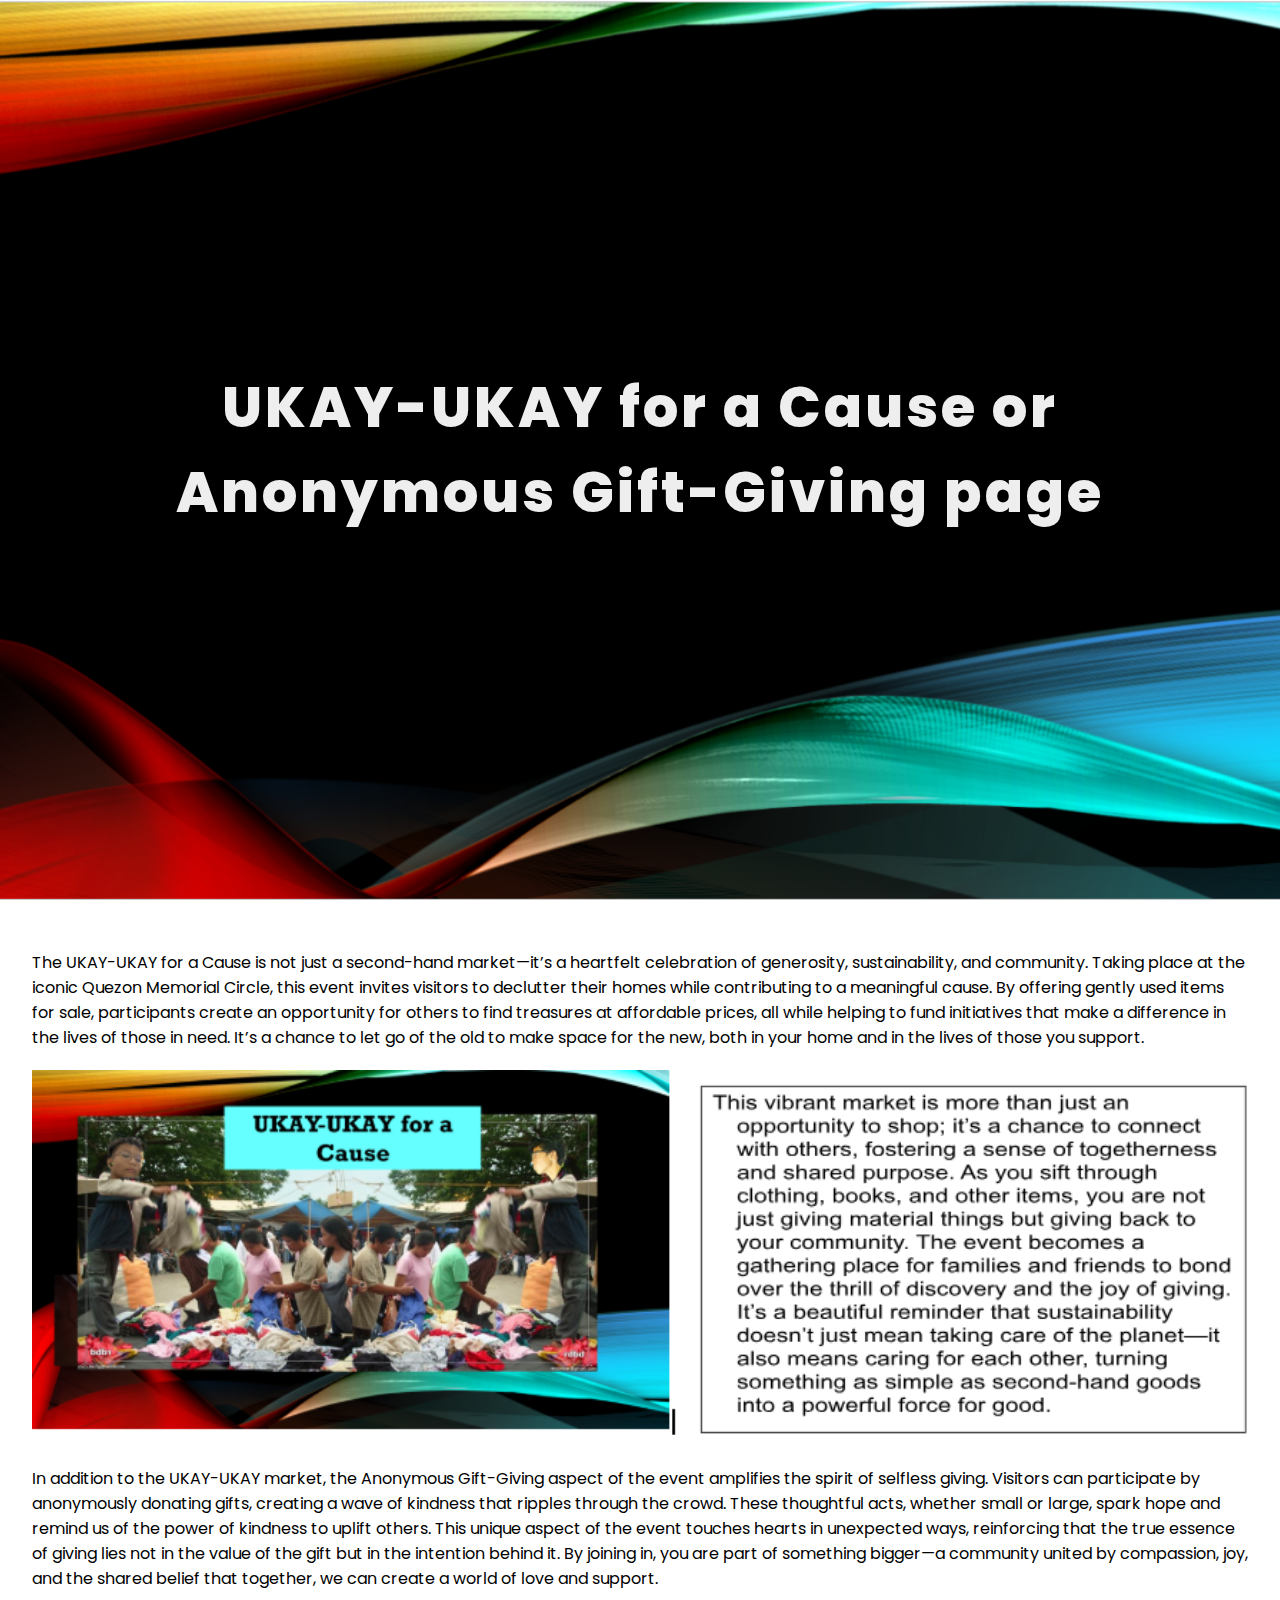
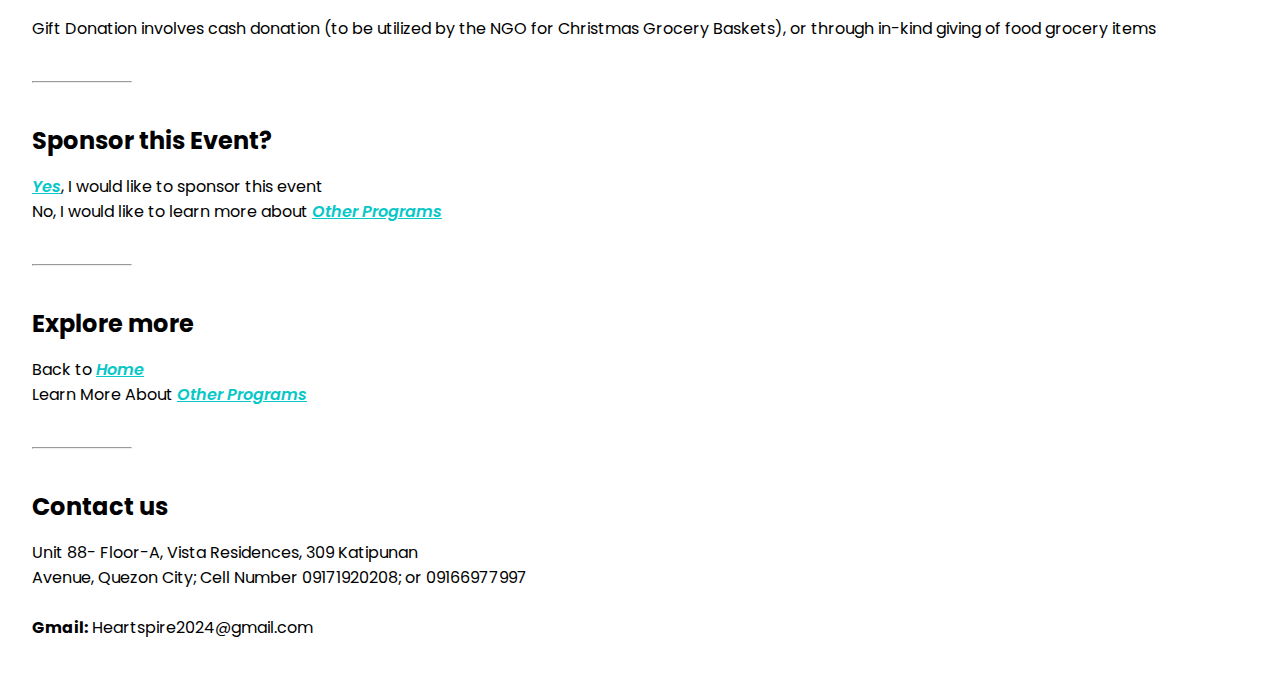
<file: ukay-ukay.html>
<!DOCTYPE html>
<html lang="en">
  <head>
    <meta charset="UTF-8" />
    <meta name="viewport" content="width=device-width, initial-scale=1.0" />
    <!-- tab icon -->
    <link rel="shortcut icon" href="favicon.ico" type="image/x-icon" />
    <!-- title -->
    <title>Heartspire Foundation - Programs</title>
    <!--styles -->
    <link rel="stylesheet" href="./styles.css" />
    <!-- google fonts -->
    <link rel="preconnect" href="https://fonts.googleapis.com" />
    <link rel="preconnect" href="https://fonts.gstatic.com" crossorigin />
    <link
      href="https://fonts.googleapis.com/css2?family=Poppins:ital,wght@0,100;0,200;0,300;0,400;0,500;0,600;0,700;0,800;0,900;1,100;1,200;1,300;1,400;1,500;1,600;1,700;1,800;1,900&display=swap"
      rel="stylesheet"
    />
    <!-- font awesome -->
    <link
      rel="stylesheet"
      href="https://cdnjs.cloudflare.com/ajax/libs/font-awesome/6.7.1/css/all.min.css"
      integrity="sha512-5Hs3dF2AEPkpNAR7UiOHba+lRSJNeM2ECkwxUIxC1Q/FLycGTbNapWXB4tP889k5T5Ju8fs4b1P5z/iB4nMfSQ=="
      crossorigin="anonymous"
      referrerpolicy="no-referrer"
    />
  </head>
  <body>
    <!-- header -->
    <header>
      <nav></nav>
    </header>
    <!-- banner -->
    <section class="banner-container programs">
      <div class="banner-wrapper programs">
        <h1>UKAY-UKAY for a Cause or Anonymous Gift-Giving page</h1>
      </div>
    </section>
    <!-- about us -->
    <section class="section-container">
      <div class="section-wrapper programs">
        <div class="section-text programs">
          <p>
            The UKAY-UKAY for a Cause is not just a second-hand market—it’s a
            heartfelt celebration of generosity, sustainability, and community.
            Taking place at the iconic Quezon Memorial Circle, this event
            invites visitors to declutter their homes while contributing to a
            meaningful cause. By offering gently used items for sale,
            participants create an opportunity for others to find treasures at
            affordable prices, all while helping to fund initiatives that make a
            difference in the lives of those in need. It’s a chance to let go of
            the old to make space for the new, both in your home and in the
            lives of those you support.
          </p>
        </div>
        <div class="section-img programs">
          <img src="./assets/ukay-ukay-img.PNG" alt="program img model" />
          <p>
            In addition to the UKAY-UKAY market, the Anonymous Gift-Giving
            aspect of the event amplifies the spirit of selfless giving.
            Visitors can participate by anonymously donating gifts, creating a
            wave of kindness that ripples through the crowd. These thoughtful
            acts, whether small or large, spark hope and remind us of the power
            of kindness to uplift others. This unique aspect of the event
            touches hearts in unexpected ways, reinforcing that the true essence
            of giving lies not in the value of the gift but in the intention
            behind it. By joining in, you are part of something bigger—a
            community united by compassion, joy, and the shared belief that
            together, we can create a world of love and support.
            <br />
            <br />
            Gift Donation involves cash donation (to be utilized by the NGO for
            Christmas Grocery Baskets), or through in-kind giving of food
            grocery items
          </p>
        </div>
        <hr />
        <div class="choices-menus">
          <h5>Sponsor this Event?</h5>
          <p>
            <button type="button" class="open-modal" data-open="modal">
              Yes</button
            >, I would like to sponsor this event
          </p>
          <p>
            No, I would like to learn more about
            <a href="./poster-fam-orphan.html" class="other-programs"
              >Other Programs</a
            >
          </p>
        </div>
        <hr />
        <div class="choices-menus">
          <h5>Explore more</h5>
          <p>
            Back to
            <a href="./index.html" class="other-programs">Home</a>
          </p>
          <p>
            Learn More About
            <a href="./culture.html" class="other-programs">Other Programs</a>
          </p>
        </div>
        <hr />
        <div class="choices-menus">
          <h5>Contact us</h5>
          <p>
            Unit 88- Floor-A, Vista Residences, 309 Katipunan
            <br />
            Avenue, Quezon City; Cell Number 09171920208; or 09166977997
            <br />
            <br />
            <strong> Gmail:</strong> Heartspire2024@gmail.com
          </p>
        </div>
        <div class="modal" id="modal">
          <div class="modal-dialog">
            <header class="modal-header">
              <h3>
                Spread Holiday Cheer to Abandoned Seniors in Homes for the Aged
              </h3>
              <button class="close-modal" aria-label="close modal" data-close>
                <i class="fa-solid fa-x"></i>
              </button>
            </header>
            <section class="modal-content">
              <h1>UKAY-UKAY for a Cause or Anonymous Gift-Giving</h1>
              <h2>Kinds of UKAY-UKAY Items to be Donated</h2>
              <p>
                Please click on the box to the left to indicate the items you
                wish to donate.
              </p>

              <table>
                <tr>
                  <th>Kind of Items</th>
                  <th>Estimated Current Cost of the Items</th>
                </tr>
                <tr>
                  <td>
                    <input type="checkbox" id="usedClothing" /> Used Clothing
                  </td>
                  <td>
                    <input
                      type="number"
                      id="clothingCost"
                      placeholder="Enter cost"
                    />
                  </td>
                </tr>
                <tr>
                  <td>
                    <input type="checkbox" id="usedFootwear" /> Used Footwear
                  </td>
                  <td>
                    <input
                      type="number"
                      id="footwearCost"
                      placeholder="Enter cost"
                    />
                  </td>
                </tr>
                <tr>
                  <td>
                    <input type="checkbox" id="usedBags" /> Used Bags and
                    Accessories
                  </td>
                  <td>
                    <input
                      type="number"
                      id="bagsCost"
                      placeholder="Enter cost"
                    />
                  </td>
                </tr>
                <tr>
                  <td>
                    <input type="checkbox" id="outerwear" /> Outerwear –
                    Jackets, coats, and blazers
                  </td>
                  <td>
                    <input
                      type="number"
                      id="outerwearCost"
                      placeholder="Enter cost"
                    />
                  </td>
                </tr>
                <tr>
                  <td>
                    <input type="checkbox" id="vintageItems" /> Vintage Items
                  </td>
                  <td>
                    <input
                      type="number"
                      id="vintageCost"
                      placeholder="Enter cost"
                    />
                  </td>
                </tr>
                <tr>
                  <td><input type="checkbox" id="sportswear" /> Sportswear</td>
                  <td>
                    <input
                      type="number"
                      id="sportswearCost"
                      placeholder="Enter cost"
                    />
                  </td>
                </tr>
                <tr>
                  <td><input type="checkbox" id="toys" /> Toys</td>
                  <td>
                    <input
                      type="number"
                      id="toysCost"
                      placeholder="Enter cost"
                    />
                  </td>
                </tr>
                <tr>
                  <td>
                    <input type="checkbox" id="brandNewItems" /> Brand New Items
                  </td>
                  <td>
                    <input
                      type="number"
                      id="newItemsCost"
                      placeholder="Enter cost"
                    />
                  </td>
                </tr>
                <tr>
                  <td>Total:</td>
                  <td>
                    <input type="number" id="total" placeholder="" readonly />
                  </td>
                </tr>
              </table>

              <div class="donation-address">
                <h3>Please send your donated items to the address below:</h3>
                <p>
                  C/O:<br />
                  VON RAPHAEL SULICIPAN or<br />
                  CHRISTIAN RAYMOND C. SOLIDUM<br />
                  Unit 415 Vista Residences<br />
                  309 Katipunan Avenue<br />
                  Loyola Heights, Quezon City<br />
                  1108
                </p>
              </div>

              <h3>Total Estimated Donation Amount</h3>
              <p>
                To be coded to summarize the amount (using JavaScript to
                calculate based on checked boxes and entered costs).
              </p>
              <label for="donationAmount"
                >I cannot donate; I can only afford to share this amount:
              </label>
              <input
                type="number"
                id="donationAmount"
                placeholder="Enter donation amount"
              />

              <br /><br />
              <p>
                For donation email us at
                <strong
                  ><i
                    ><a href="mailto:Heartspire2024@gmail.com"
                      >Heartspire2024@gmail.com</a
                    ></i
                  ></strong
                >
              </p>
            </section>
          </div>
        </div>
      </div>
    </section>
    <!-- js -->
    <script src="./script.js"></script>
  </body>
</html>
</file>
<file: styles.css>
* {
  box-sizing: border-box;
  margin: 0;
  padding: 0;
  font-family: var(--font-poppins);
}

:root {
  --font-poppins: "Poppins", sans-serif;
  --font-clamp-lg: clamp(2.625rem, 2.0338rem + 1.8919vw, 3.5rem);
  --font-clamp-md: clamp(2rem, 1.8311rem + 0.5405vw, 2.25rem);
}

/* home banner styles */
.banner-container {
  min-height: 100vh;
  display: block;
  z-index: 50;
  background-image: url("./assets/home-banner.PNG");
  background-attachment: fixed;
  background-repeat: no-repeat;
  background-position: center;
  background-size: cover;
  display: grid;
  place-items: center;
  place-content: center;
}

.banner-container:after {
  content: "";
  display: block;
  position: relative;
  background-color: rgba(0, 0, 0, 0.342);
  z-index: 10;
}
.banner-container .banner-wrapper {
  /* display: flex;
  justify-content: center;
  align-items: center;
  flex-direction: column; */
  padding: 2rem;
  text-align: center;
  color: #eeeeee;
  width: 100%;
  max-width: 1200px;
}

.banner-container .banner-wrapper h1 {
  font-size: var(--font-clamp-lg);
  font-weight: 800;
}
/* programs title binded  */
.banner-container .banner-wrapper.programs h1 {
  font-size: var(--font-clamp-lg);
  font-weight: 800;
  letter-spacing: 0.1875rem;
}

.banner-container .banner-wrapper h4 {
  font-size: var(--font-clamp-md);
  font-weight: normal;
}

.banner-container .banner-wrapper p {
  color: #eeeeee;
  margin-top: 2rem;
}

/* programs banner binded */
.banner-container.programs {
  height: 50vh;
  display: block;
  z-index: 50;
  background-image: url("./assets/home-banner.PNG");
  background-attachment: fixed;
  background-repeat: no-repeat;
  background-position: center;
  background-size: cover;
  display: grid;
  place-items: center;
  place-content: center;
}

.section-container .section-img-link {
  display: grid;
  grid-template-columns: repeat(3, 1fr);
  gap: 50px;
  place-items: center;
}

@media only screen and (max-width: 768px) {
  .section-container .section-img-link {
    grid-template-columns: repeat(1, 1fr);
   
  }
}

.section-container .section-img-link img {
  width: 100%;
  max-width: 500px;
}
/* about us */
.section-container {
  padding: 3.125rem 2rem;
}
.section-container .section-wrapper {
  width: 100%;
  max-width: 87.5rem;
  display: flex;
  margin: auto;
  justify-content: center;
  flex-direction: column;
  gap: 4rem;
}

.section-container .section-wrapper .section-text {
  display: flex;
  gap: 2.5rem;
}

.section-container .section-wrapper .section-text h2 {
  font-size: var(--font-clamp-lg);
  font-size: 1.5rem;
}

/* programs */
.section-container .section-wrapper.programs {
  width: 100%;
  max-width: 87.5rem;
  gap: 0 !important;
  /* display: flex;
  margin: auto;
  justify-content: center;
  flex-direction: column;
  gap: 0 !important; */
}
.section-container .section-wrapper.programs .section-text.programs {
  display: block;
}
.section-container .section-wrapper.programs .section-text.programs h2 {
  margin-bottom: 1rem;
}
.section-container .section-wrapper.programs .section-img {
  margin: 1.25rem 0 0 0;
}
.section-container .section-wrapper.programs .section-img img {
  width: 100%;
  margin-bottom: 1.25rem;
}
/* .section-container .section-wrapper.programs .section-text.programs h2 {
  font-size: 1.25rem;
  margin-bottom: 0.625rem;
} */

.section-container .section-wrapper.programs hr {
  margin: 2.5rem 0;
  width: 6.25rem;
}

.section-container .section-wrapper.programs .choices-menus h5 {
  font-size: 1.5rem;
  margin: 0 0 1rem 0;
}

/* modal cost table */
.open-modal,
.other-programs {
  border: none;
  background: none;
  text-decoration: underline;
  font-size: 1rem;
  cursor: pointer;
  font-style: italic;
  font-weight: 600;
  color: rgb(8, 199, 199);
}
.close-modal {
  background: none;
  border: none;
  border: 2px solid rgb(8, 199, 199);
  padding: 4px 10px;
}
.close-modal i {
  font-size: 0.875rem;
  cursor: pointer;
}
.modal {
  position: fixed;
  top: 0;
  left: 0;
  right: 0;
  bottom: 0;
  display: flex;
  align-items: center;
  justify-content: center;
  padding: 1rem;
  background: var(--black);
  cursor: pointer;
  visibility: hidden;
  opacity: 0;
  transition: all 0.35s ease-in;
}

.modal.is-visible {
  visibility: visible;
  opacity: 1;
}

.modal-dialog {
  position: relative;
  max-width: 800px;
  max-height: 80vh;
  border-radius: 5px;
  background: #ffffff;
  overflow: auto;
  cursor: default;
  padding: 1.25rem;
  box-shadow: 1px -1px 12px 8px rgba(0, 0, 0, 0.22);
}

.modal-dialog {
  max-width: 800px;
}

.modal-header {
  display: flex;
  flex-direction: row-reverse;
  margin: 0 0 1rem 0;
}

.sponsorship-options {
  margin: 1.5rem 0;
}

.option {
  margin-bottom: 1rem;
}

.volunteer-option {
  margin: 2rem 0;
}

.payment-methods {
  margin-top: 2rem;
}

.payment-methods img {
  max-width: 200px;
  margin: 1rem 0;
}

.gcash,
.bpi {
  margin: 1.5rem 0;
}

.option label {
  display: flex;
  justify-content: space-between;
  align-items: center;
  gap: 1rem;
}

.donation-amount {
  color: #0066cc;
  cursor: pointer;
  font-style: italic;
}

.donation-amount:hover {
  text-decoration: underline;
}

.sponsorship-table {
  width: 100%;
  border-collapse: collapse;
  margin-bottom: 2rem;
  border: 1px solid #ddd;
}

.sponsorship-table th,
.sponsorship-table td {
  padding: 1rem;
  text-align: left;
  border: 1px solid #ddd;
}

.sponsorship-table th {
  background-color: #f5f5f5;
  font-weight: 600;
}

.sponsorship-table td:first-child {
  width: 50px;
  text-align: center;
}

.sponsorship-table .donation-amount {
  font-weight: 600;
  color: #4a90e2;
}

.payment-table {
  width: 100%;
  border-collapse: collapse;
  margin-top: 1rem;
  border: 1px solid #ddd;
}

.payment-table th,
.payment-table td {
  padding: 1rem;
  text-align: left;
  border: 1px solid #ddd;
}

.payment-table th {
  background-color: #f5f5f5;
  font-weight: 600;
}

.payment-table img {
  max-width: 150px;
  height: auto;
}

.payment-table td:first-child {
  font-weight: 600;
  width: 120px;
}

.payment-table td p {
  margin: 0;
}

.support-plan-table {
  width: 100%;
  margin-bottom: 2rem;
  border-collapse: collapse;
}

.support-plan-table th,
.support-plan-table td {
  padding: 1rem;
  border: 1px solid #ddd;
}

.support-plan-table th {
  background-color: #f5f5f5;
}
</file>
